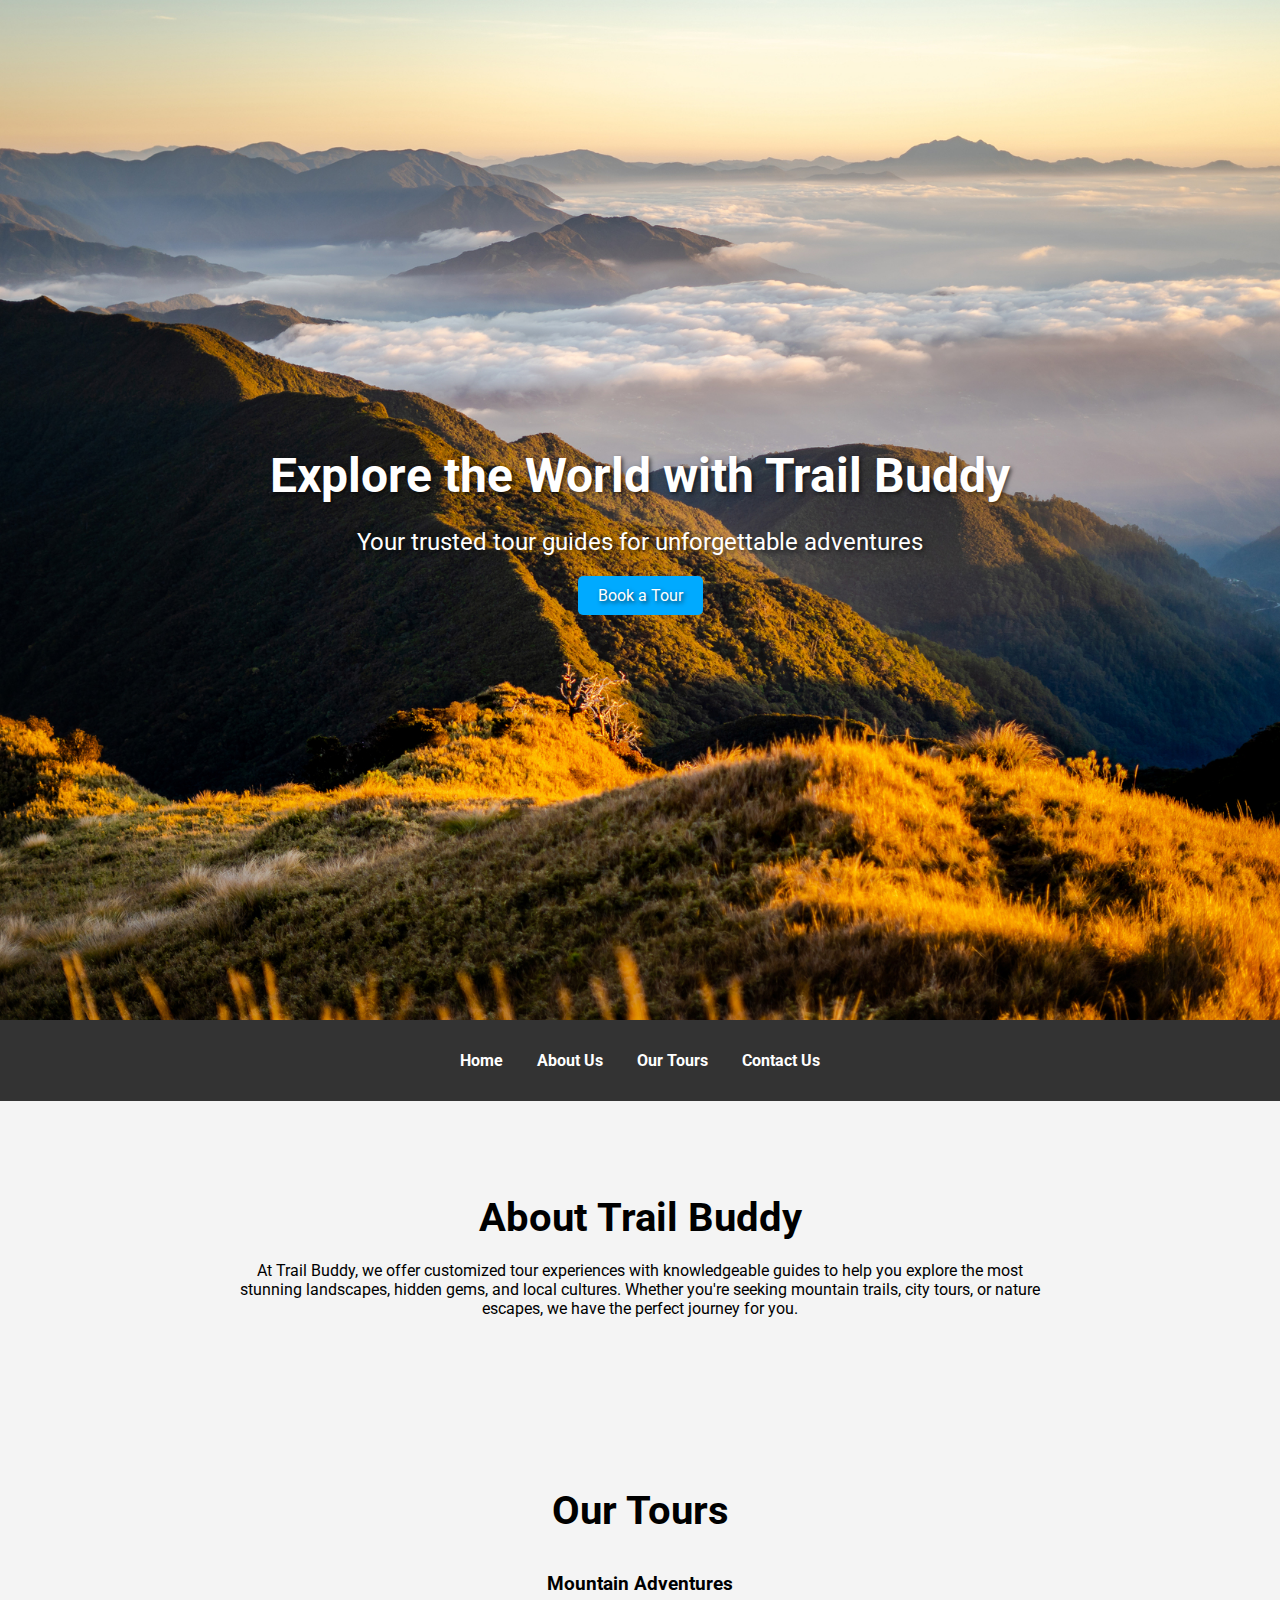
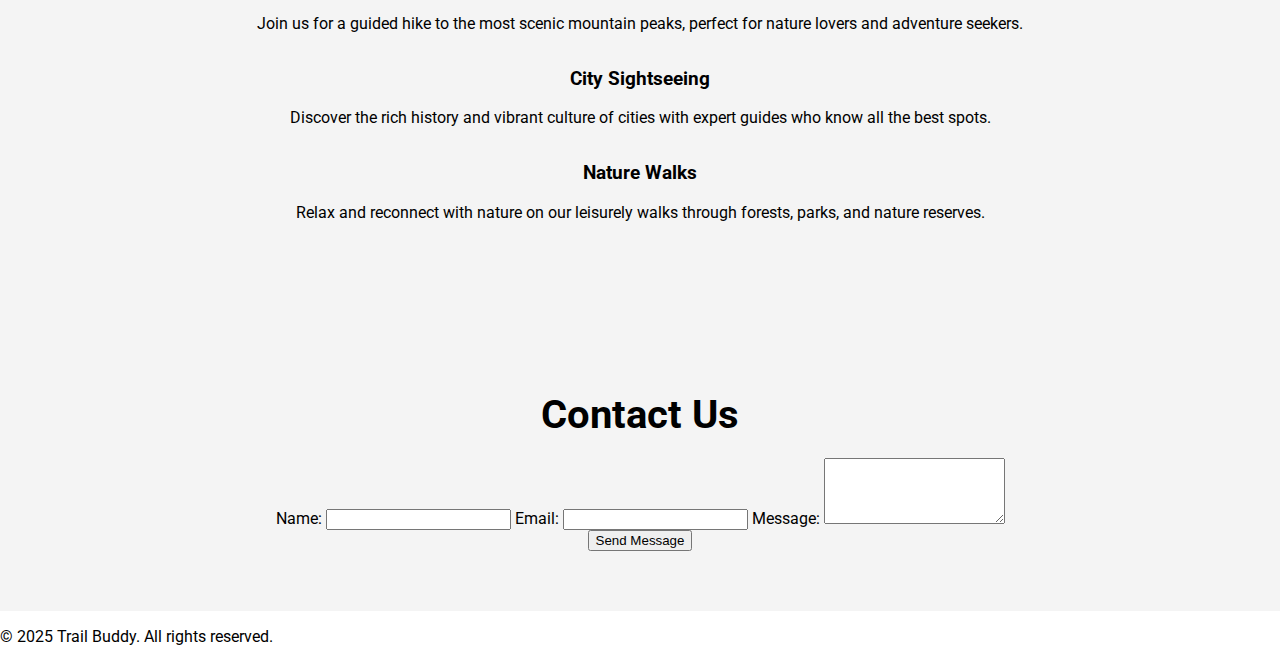
<file: Averil/index.html>
<!DOCTYPE html>
<html lang="en">
<head>
    <meta charset="UTF-8">
    <meta name="viewport" content="width=device-width, initial-scale=1.0">
    <title>Trail Buddy - Your Trusted Tour Guide</title>
    <link href="https://fonts.googleapis.com/css2?family=Roboto:wght@400;700&display=swap" rel="stylesheet">
    <link rel="stylesheet" href="styles.css">
</head>
<body>
    <header class="hero">
        <div class="hero-content">
            <h1>Explore the World with Trail Buddy</h1>
            <p>Your trusted tour guides for unforgettable adventures</p>
            <a href="#contact" class="cta-button">Book a Tour</a>
        </div>
    </header>

    <nav class="navbar">
        <ul>
            <li><a href="#home">Home</a></li>
            <li><a href="#about">About Us</a></li>
            <li><a href="#services">Our Tours</a></li>
            <li><a href="#contact">Contact Us</a></li>
        </ul>
    </nav>

    <section id="about" class="about">
        <div class="section-container">
            <h2>About Trail Buddy</h2>
            <p>At Trail Buddy, we offer customized tour experiences with knowledgeable guides to help you explore the most stunning landscapes, hidden gems, and local cultures. Whether you're seeking mountain trails, city tours, or nature escapes, we have the perfect journey for you.</p>
        </div>
    </section>

    <section id="services" class="services">
        <div class="section-container">
            <h2>Our Tours</h2>
            <div class="services-grid">
                <div class="service-item">
                    <h3>Mountain Adventures</h3>
                    <p>Join us for a guided hike to the most scenic mountain peaks, perfect for nature lovers and adventure seekers.</p>
                </div>
                <div class="service-item">
                    <h3>City Sightseeing</h3>
                    <p>Discover the rich history and vibrant culture of cities with expert guides who know all the best spots.</p>
                </div>
                <div class="service-item">
                    <h3>Nature Walks</h3>
                    <p>Relax and reconnect with nature on our leisurely walks through forests, parks, and nature reserves.</p>
                </div>
            </div>
        </div>
    </section>

    <section id="contact" class="contact">
        <div class="section-container">
            <h2>Contact Us</h2>
            <form>
                <label for="name">Name:</label>
                <input type="text" id="name" name="name" required>
                
                <label for="email">Email:</label>
                <input type="email" id="email" name="email" required>
                
                <label for="message">Message:</label>
                <textarea id="message" name="message" rows="4" required></textarea>
                
                <button type="submit">Send Message</button>
            </form>
        </div>
    </section>

    <footer>
        <p>&copy; 2025 Trail Buddy. All rights reserved.</p>
    </footer>
</body>
</html>
</file>
<file: Averil/styles.css>
/* General Styles */
body {
    font-family: 'Roboto', sans-serif;
    margin: 0;
    padding: 0;
    box-sizing: border-box;
}

header, section {
    padding: 60px 20px;
    text-align: center;
}

/* Hero Section */
.hero {
    background-image: url('cover-photo-mount-pulag.jpg');
    background-size: cover;
    background-position: center;
    color: white;
    height: 100vh;
    display: flex;
    justify-content: center;
    align-items: center;
    text-shadow: 2px 2px 4px rgba(0, 0, 0, 0.6);
}

.hero h1 {
    font-size: 3rem;
    margin-bottom: 20px;
}

.hero p {
    font-size: 1.5rem;
    margin-bottom: 30px;
}

.cta-button {
    background-color: #00aaff;
    color: white;
    padding: 10px 20px;
    text-decoration: none;
    border-radius: 5px;
    font-size: 1rem;
    transition: background-color 0.3s ease;
}

.cta-button:hover {
    background-color: #0077cc;
}

/* Navigation */
.navbar {
    background-color: #333;
    color: white;
    padding: 15px;
    text-align: center;
}

.navbar ul {
    list-style-type: none;
    padding: 0;
}

.navbar li {
    display: inline;
    margin: 0 15px;
}

.navbar a {
    color: white;
    text-decoration: none;
    font-weight: bold;
}

/* Section Styles */
section {
    background-color: #f4f4f4;
}

.section-container {
    max-width: 800px;
    margin: 0 auto;
}

h2 {
    font-size: 2.5rem;
    margin-bottom: 20px;
}

/* Services Section */
.services-grid {
    display: grid;
    grid
</file>
